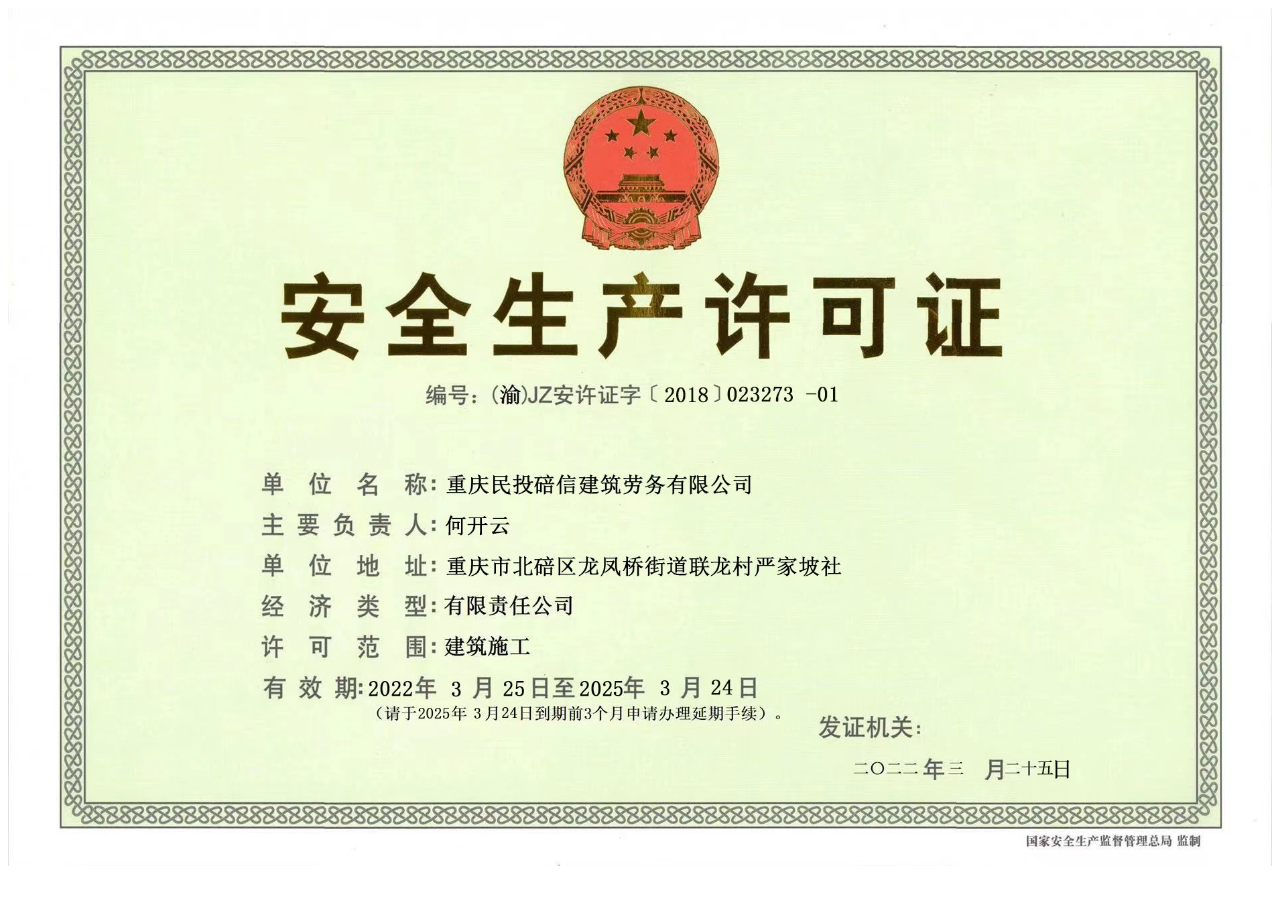
<file: trusteeship/czt/index.html>
<!DOCTYPE html>
<html lang="zh-cmn-Hans-CN">
<head>
    <meta charset="UTF-8">
    <link id="favicon" rel="shortcut icon" href="zs.svg" type="image/svg+xml">
    <title>-重庆市住房城乡建设行政审批</title>
</head>
<body>
<img src="./qagyIP.webp" width="100%" />
</body>
</html>
</file>
